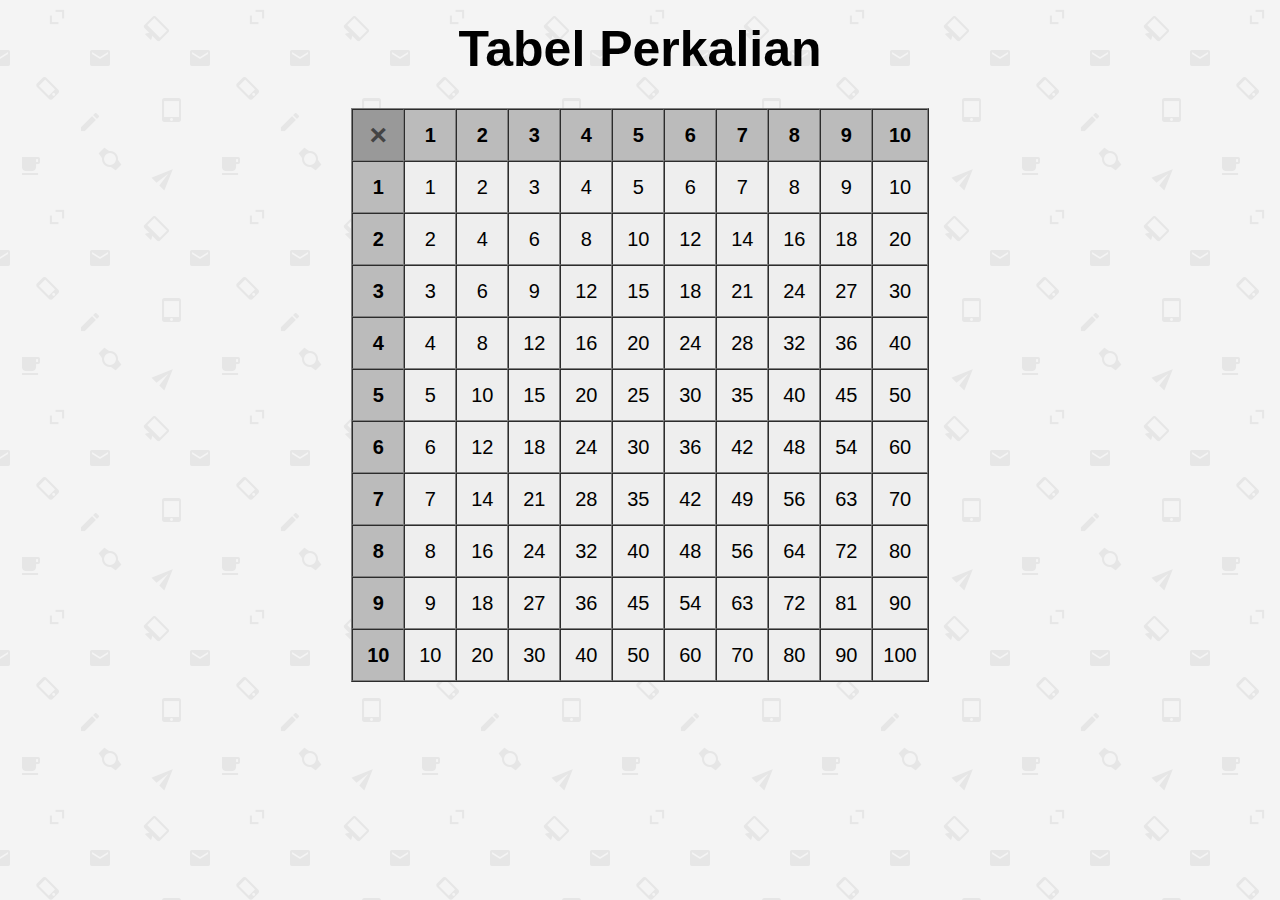
<file: tabel-perkalian/1.0/index.html>
<!DOCTYPE html>
<html lang="en">
  <head>
    <meta charset="UTF-8" />
    <meta name="viewport" content="width=device-width, initial-scale=1.0" />
    <title>Tabel Perkalian</title>
    <link rel="stylesheet" href="style.css" />
  </head>
  <body>
    <h1 class="title">Tabel Perkalian</h1>

    <table border="1" cellpadding="10px" cellspacing="0">
      <thead>
        <tr>
          <th class="times">&times;</th>
          <th>1</th>
          <th>2</th>
          <th>3</th>
          <th>4</th>
          <th>5</th>
          <th>6</th>
          <th>7</th>
          <th>8</th>
          <th>9</th>
          <th>10</th>
        </tr>
      </thead>
      <tbody>
        <tr>
          <th>1</th>
          <td>1</td>
          <td>2</td>
          <td>3</td>
          <td>4</td>
          <td>5</td>
          <td>6</td>
          <td>7</td>
          <td>8</td>
          <td>9</td>
          <td>10</td>
        </tr>
        <tr>
          <th>2</th>
          <td>2</td>
          <td>4</td>
          <td>6</td>
          <td>8</td>
          <td>10</td>
          <td>12</td>
          <td>14</td>
          <td>16</td>
          <td>18</td>
          <td>20</td>
        </tr>
        <tr>
          <th>3</th>
          <td>3</td>
          <td>6</td>
          <td>9</td>
          <td>12</td>
          <td>15</td>
          <td>18</td>
          <td>21</td>
          <td>24</td>
          <td>27</td>
          <td>30</td>
        </tr>
        <tr>
          <th>4</th>
          <td>4</td>
          <td>8</td>
          <td>12</td>
          <td>16</td>
          <td>20</td>
          <td>24</td>
          <td>28</td>
          <td>32</td>
          <td>36</td>
          <td>40</td>
        </tr>
        <tr>
          <th>5</th>
          <td>5</td>
          <td>10</td>
          <td>15</td>
          <td>20</td>
          <td>25</td>
          <td>30</td>
          <td>35</td>
          <td>40</td>
          <td>45</td>
          <td>50</td>
        </tr>
        <tr>
          <th>6</th>
          <td>6</td>
          <td>12</td>
          <td>18</td>
          <td>24</td>
          <td>30</td>
          <td>36</td>
          <td>42</td>
          <td>48</td>
          <td>54</td>
          <td>60</td>
        </tr>
        <tr>
          <th>7</th>
          <td>7</td>
          <td>14</td>
          <td>21</td>
          <td>28</td>
          <td>35</td>
          <td>42</td>
          <td>49</td>
          <td>56</td>
          <td>63</td>
          <td>70</td>
        </tr>
        <tr>
          <th>8</th>
          <td>8</td>
          <td>16</td>
          <td>24</td>
          <td>32</td>
          <td>40</td>
          <td>48</td>
          <td>56</td>
          <td>64</td>
          <td>72</td>
          <td>80</td>
        </tr>
        <tr>
          <th>9</th>
          <td>9</td>
          <td>18</td>
          <td>27</td>
          <td>36</td>
          <td>45</td>
          <td>54</td>
          <td>63</td>
          <td>72</td>
          <td>81</td>
          <td>90</td>
        </tr>
        <tr>
          <th>10</th>
          <td>10</td>
          <td>20</td>
          <td>30</td>
          <td>40</td>
          <td>50</td>
          <td>60</td>
          <td>70</td>
          <td>80</td>
          <td>90</td>
          <td>100</td>
        </tr>
      </tbody>
    </table>
  </body>
</html>
</file>
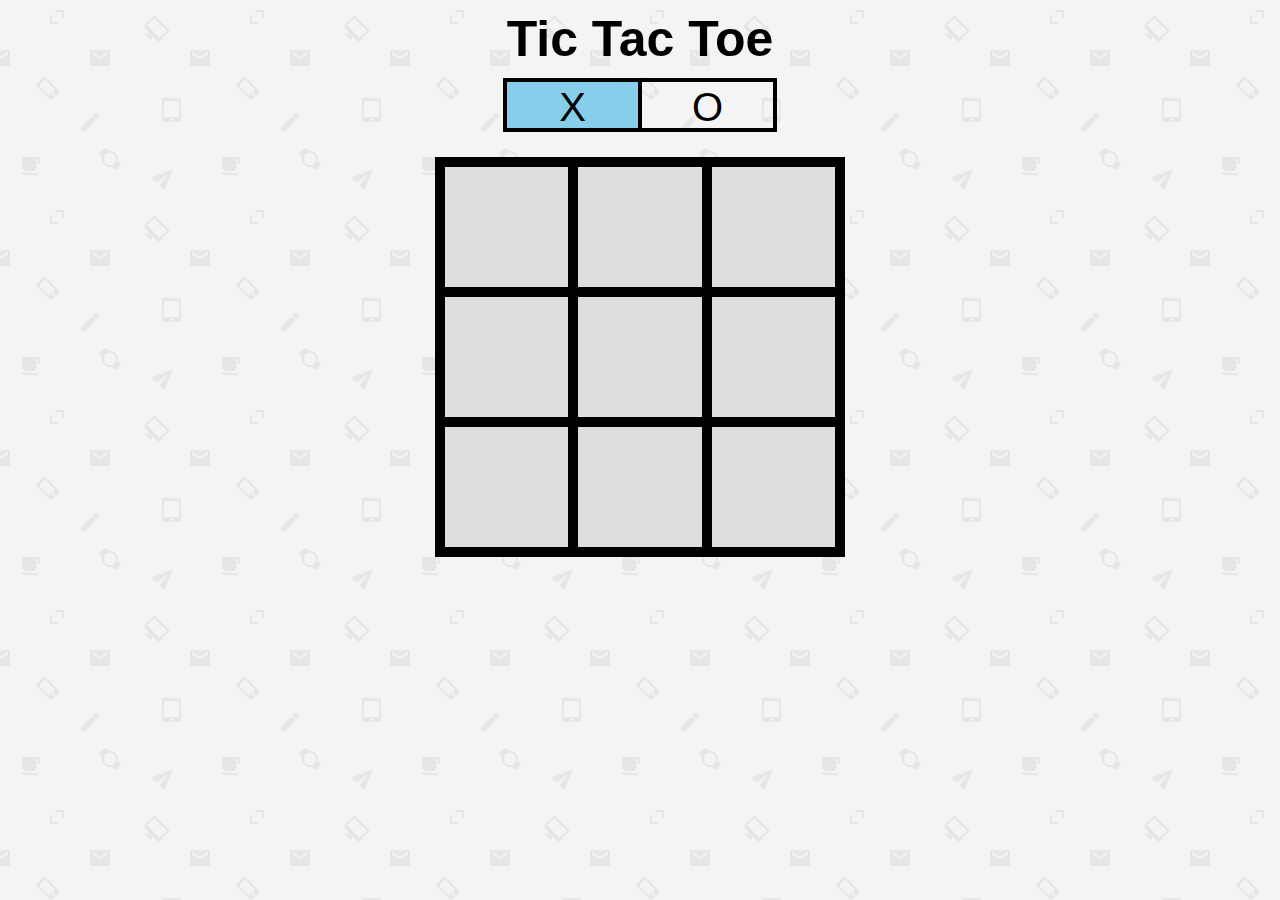
<file: tic-tac-toe/0.1/index.html>
<!DOCTYPE html>
<html lang="en">
  <head>
    <meta charset="UTF-8" />
    <meta name="viewport" content="width=device-width, initial-scale=1.0" />
    <title>Tic Tac Toe</title>
    <link rel="stylesheet" href="style.css" />
  </head>
  <body>
    <h1 class="title">Tic Tac Toe</h1>

    <!-- Turn Box -->
    <div class="turn-box" id="turn-box">
      <div class="x-turn active">X</div>
      <div class="o-turn">O</div>
    </div>

    <!-- Container -->
    <div class="container" id="container">
      <div class="cell"></div>
      <div class="cell"></div>
      <div class="cell"></div>
      <div class="cell"></div>
      <div class="cell"></div>
      <div class="cell"></div>
      <div class="cell"></div>
      <div class="cell"></div>
      <div class="cell"></div>
    </div>

    <!-- Restart Button -->
    <button class="restart"><a href="">Restart</a></button>

    <script src="script.js"></script>
  </body>
</html>
</file>
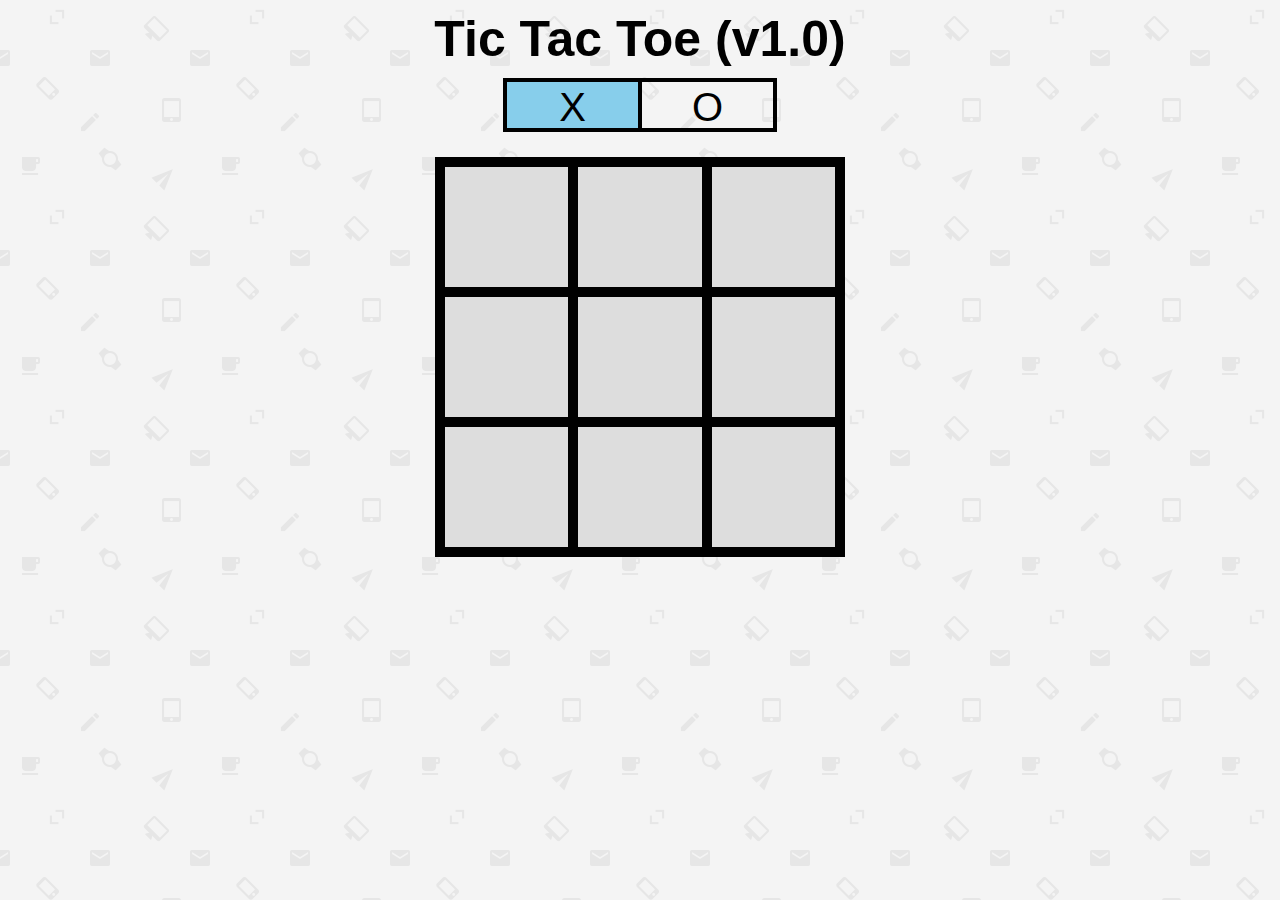
<file: tic-tac-toe/1.0/index.html>
<!DOCTYPE html>
<html lang="en">
  <head>
    <meta charset="UTF-8" />
    <meta name="viewport" content="width=device-width, initial-scale=1.0" />
    <title>Tic Tac Toe (v1.0)</title>
    <link rel="stylesheet" href="style.css" />
  </head>
  <body>
    <h1 class="title">Tic Tac Toe (v1.0)</h1>

    <!-- Turn Box -->
    <div class="turn-box" id="turn-box">
      <div class="x-turn active">X</div>
      <div class="o-turn">O</div>
    </div>

    <!-- Container -->
    <div class="container" id="container">
      <div class="cell"></div>
      <div class="cell"></div>
      <div class="cell"></div>
      <div class="cell"></div>
      <div class="cell"></div>
      <div class="cell"></div>
      <div class="cell"></div>
      <div class="cell"></div>
      <div class="cell"></div>
    </div>

    <!-- Restart Button -->
    <button class="restart"><a href="">Restart</a></button>

    <script src="script.js"></script>
  </body>
</html>
</file>
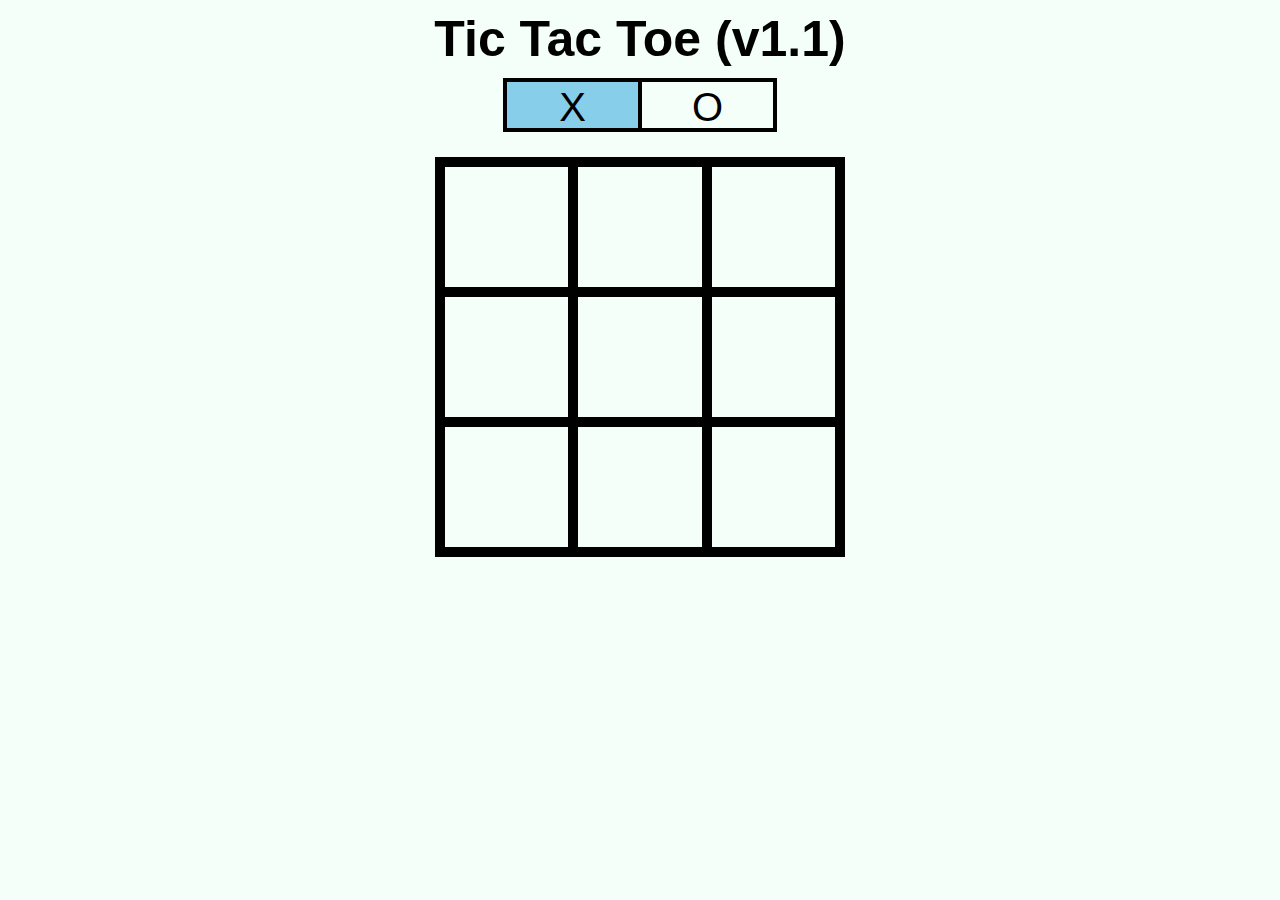
<file: tic-tac-toe/1.1/index.html>
<!DOCTYPE html>
<html lang="en">
  <head>
    <meta charset="UTF-8" />
    <meta name="viewport" content="width=device-width, initial-scale=1.0" />
    <title>Tic Tac Toe (v1.1)</title>
    <link rel="stylesheet" href="style.css" />
  </head>
  <body>
    <h1 class="title">Tic Tac Toe (v1.1)</h1>

    <!-- Turn Box -->
    <div class="turn-box" id="turn-box">
      <div class="x-turn active">X</div>
      <div class="o-turn">O</div>
    </div>

    <!-- Game Container -->
    <div class="container" id="container">
      <div class="cell"></div>
      <div class="cell"></div>
      <div class="cell"></div>
      <div class="cell"></div>
      <div class="cell"></div>
      <div class="cell"></div>
      <div class="cell"></div>
      <div class="cell"></div>
      <div class="cell"></div>
    </div>

    <!-- Restart Button -->
    <button class="restart"><a href="">Restart</a></button>

    <script src="script.js"></script>
  </body>
</html>
</file>
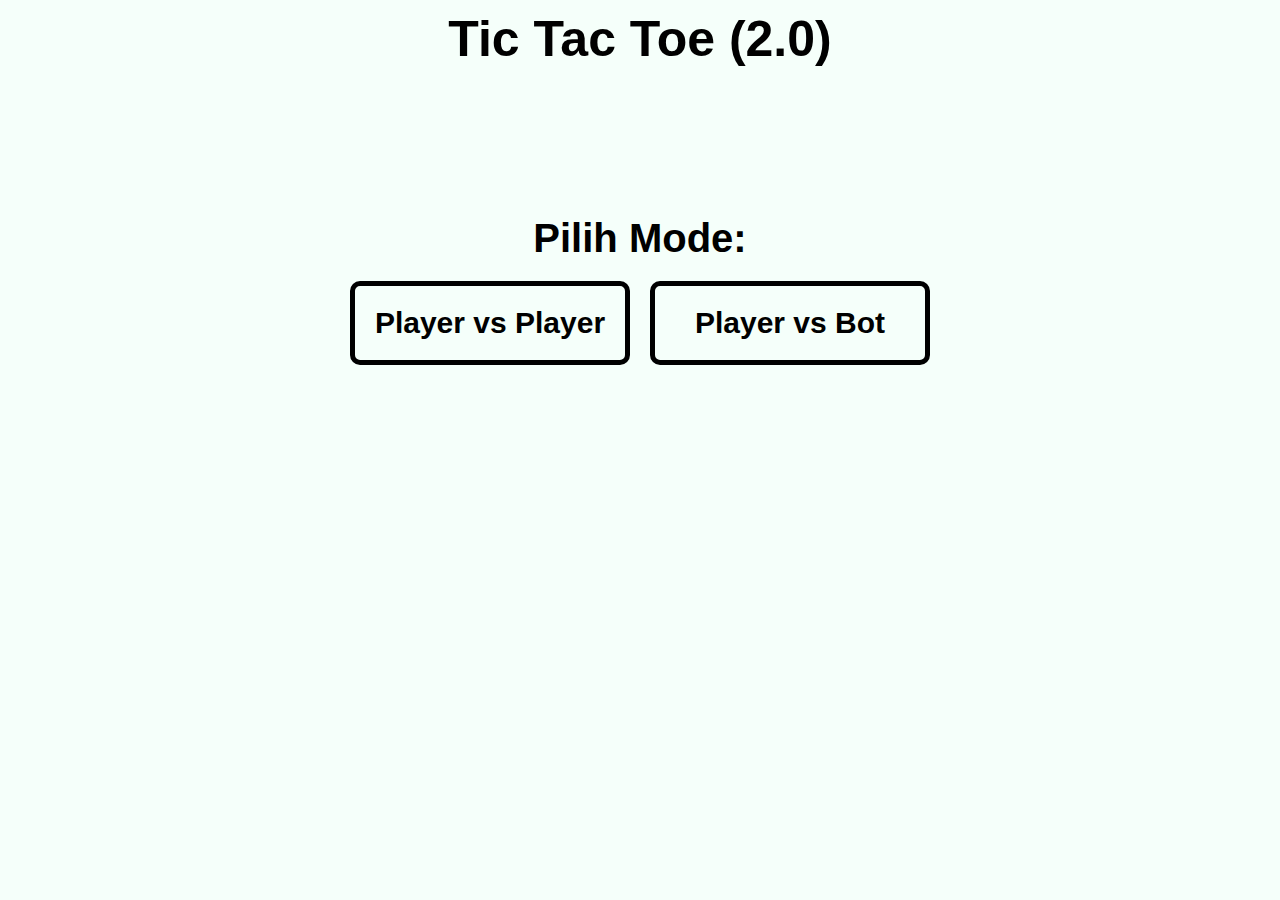
<file: tic-tac-toe/2.0/index.html>
<!DOCTYPE html>
<html lang="en">
  <head>
    <meta charset="UTF-8" />
    <meta name="viewport" content="width=device-width, initial-scale=1.0" />
    <title>Tic Tac Toe (2.0)</title>
    <link rel="stylesheet" href="style.css" />
  </head>
  <body>
    <h1 class="title">Tic Tac Toe (2.0)</h1>

    <!-- Two Modes Container -->
    <div class="two-modes-container" id="two-modes-container">
      <h2 class="select-mode-title">Pilih Mode:</h2>
      <div class="pvp-mode">Player vs Player</div>
      <div class="pve-mode">Player vs Bot</div>
    </div>

    <!-- Turn Box -->
    <div class="turn-box" id="turn-box">
      <div class="x-turn active">X</div>
      <div class="o-turn">O</div>
    </div>

    <!-- Game Container -->
    <div class="container" id="container">
      <div class="cell"></div>
      <div class="cell"></div>
      <div class="cell"></div>
      <div class="cell"></div>
      <div class="cell"></div>
      <div class="cell"></div>
      <div class="cell"></div>
      <div class="cell"></div>
      <div class="cell"></div>
    </div>

    <!-- Restart Button -->
    <button class="restart"><a href="">Restart</a></button>

    <script src="script.js"></script>
  </body>
</html>
</file>
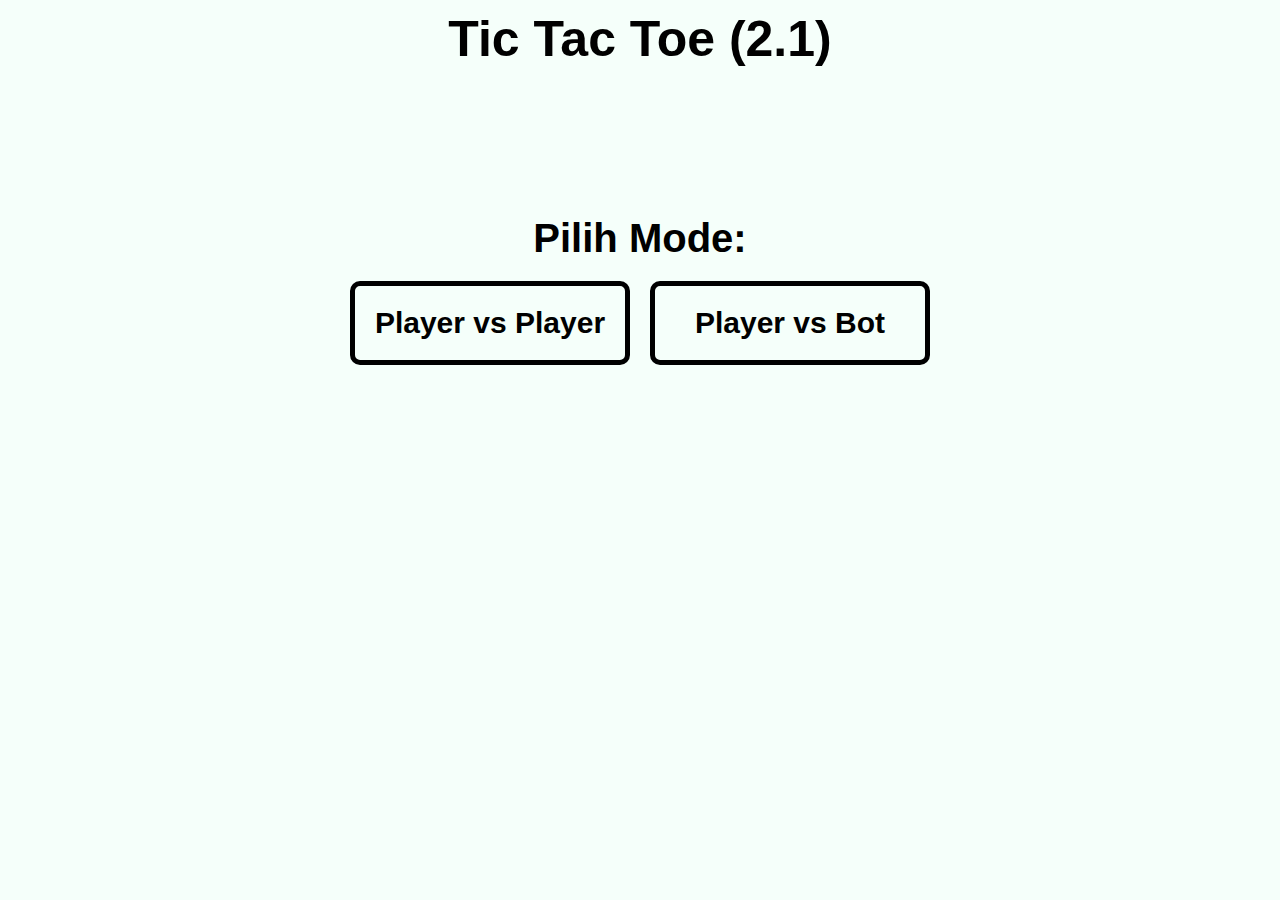
<file: tic-tac-toe/2.1/index.html>
<!DOCTYPE html>
<html lang="en">
  <head>
    <meta charset="UTF-8" />
    <meta name="viewport" content="width=device-width, initial-scale=1.0" />
    <title>Tic Tac Toe (2.1)</title>
    <link rel="stylesheet" href="style.css" />
  </head>
  <body>
    <h1 class="title">Tic Tac Toe (2.1)</h1>

    <!-- Two Modes Container -->
    <div class="two-modes-container" id="two-modes-container">
      <h2 class="select-mode-title">Pilih Mode:</h2>
      <div class="pvp-mode">Player vs Player</div>
      <div class="pve-mode">Player vs Bot</div>
    </div>

    <!-- Turn Box -->
    <div class="turn-box" id="turn-box">
      <div class="x-turn active">X</div>
      <div class="o-turn">O</div>
    </div>

    <!-- Game Container -->
    <div class="container" id="container">
      <div class="cell"></div>
      <div class="cell"></div>
      <div class="cell"></div>
      <div class="cell"></div>
      <div class="cell"></div>
      <div class="cell"></div>
      <div class="cell"></div>
      <div class="cell"></div>
      <div class="cell"></div>
    </div>

    <!-- Restart Button -->
    <button class="restart"><a href="">Restart</a></button>

    <script src="script.js"></script>
  </body>
</html>
</file>
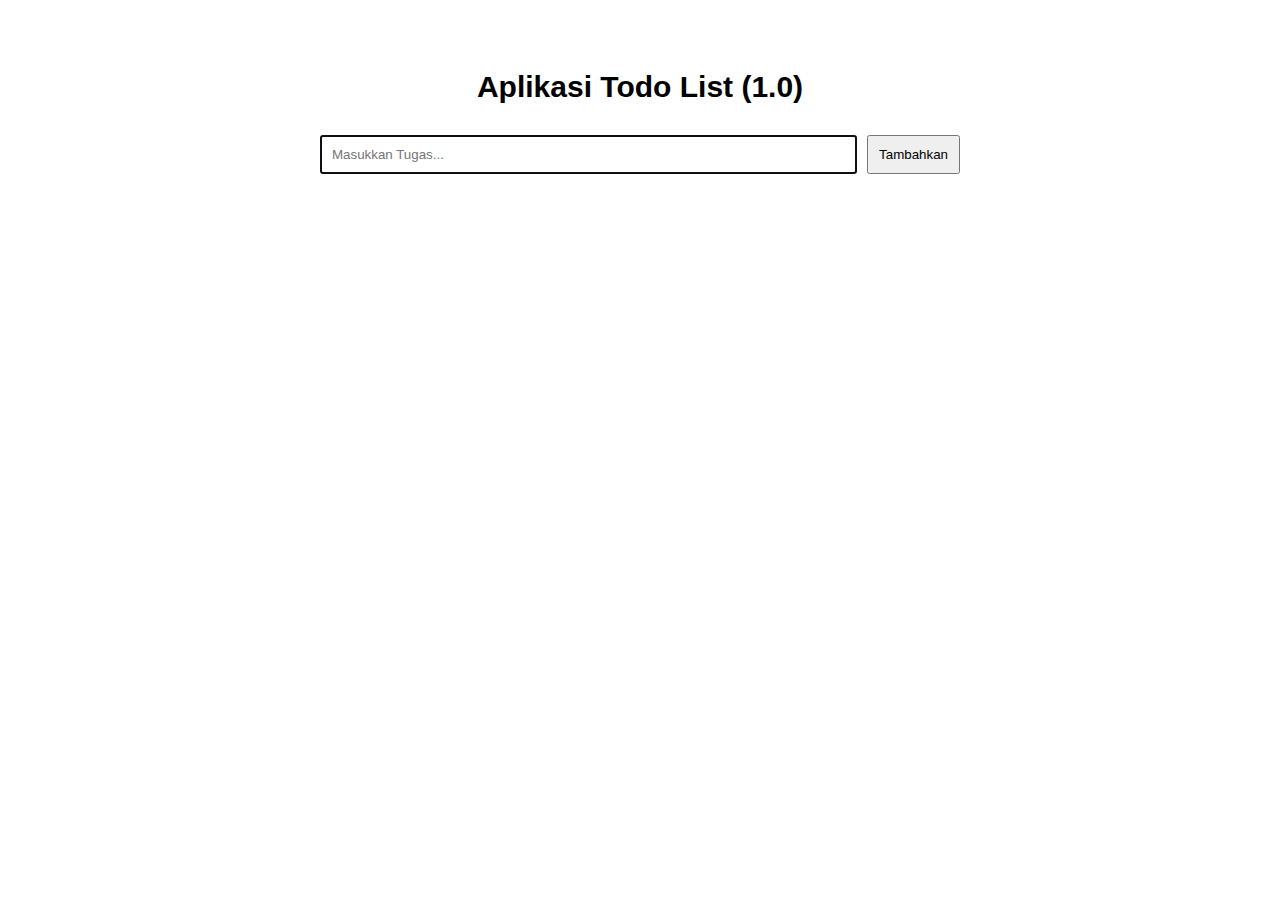
<file: todo-list/1.0/index.html>
<!DOCTYPE html>
<html lang="en">
  <head>
    <meta charset="UTF-8" />
    <meta name="viewport" content="width=device-width, initial-scale=1.0" />
    <title>Todo List (1.0)</title>
    <link rel="stylesheet" href="style.css" />
  </head>
  <body>
    <div class="container">
      <h1 id="title" class="title">Aplikasi Todo List (1.0)</h1>

      <div id="input-task-form">
        <input
          type="text"
          placeholder="Masukkan Tugas..."
          autofocus
          autocomplete="off"
          class="input-task"
          id="input-task"
        />
        <button id="add-task-button" class="add-task-button">Tambahkan</button>
      </div>

      <ul class="container-task" id="container-task"></ul>
    </div>

    <script src="script.js"></script>
  </body>
</html>
</file>
<file: tabel-perkalian/1.0/style.css>
/* CSS Reset */

* {
  font-family: cursive, sans-serif;
  margin: 0;
  padding: 0;
}

.title {
  margin: 20px 0 30px;
  text-align: center;
  font-size: 50px;
}

body {
  background-image: url(./pattern.png);
}

/* Section: Lesson Name */

table {
  margin: auto;
  text-align: center;
}

table th,
table td {
  padding: 10px;
  width: 30px;
  height: 30px;
  font-size: 20px;
  line-height: 30px;
}

table th {
  background-color: #bbb;
}

table td {
  background-color: #eee;
}

table .times {
  background-color: #999;
  color: #444;
  font-size: 30px;
}

/* Media Queries */

/* Laptop (saat ini tidak diperlukan) */

/* Tablet */
@media (max-width: 768px) {
  .title {
    font-size: 40px;
  }

  table th,
  table td {
    padding: 10px;
    width: 25px;
    height: 25px;
    font-size: 22px;
    line-height: 25px;
  }
}

/* Mobile Phone */
@media (max-width: 450px) {
  .title {
    font-size: 35px;
  }

  table th,
  table td {
    padding: 7px;
    width: 20px;
    height: 20px;
    font-size: 15px;
    line-height: 20px;
  }
}
</file>
<file: tic-tac-toe/0.1/style.css>
/* CSS Reset */

* {
  font-family: sans-serif;
  margin: 0;
  padding: 0;
}

.title {
  margin: 10px 0 10px;
  text-align: center;
  font-size: 50px;
}

body {
  background-image: url("./pattern.png");
}

/* Turn Box */

.turn-box {
  width: 380px;
  height: 50px;
  border: 2px solid black;
  margin: 0 auto 25px;
  display: flex;
}

.turn-box * {
  display: inline-block;
  border: 2px solid black;
  text-align: center;
  font-size: 40px;
  line-height: 50px;
  flex: 1;
}

.turn-box *.active {
  background-color: skyblue;
}

/* Container */

.container {
  position: relative;
  width: 480px;
  height: 470px;
  border: 5px solid black;
  display: grid;
  grid-template-columns: 1fr 1fr 1fr;
  grid-template-rows: 1fr 1fr 1fr;
  place-content: stretch stretch;
  place-items: stretch stretch;
  margin: auto;
  font-weight: bold;
}

.container .cell {
  display: flex;
  justify-content: center;
  align-items: center;
  transition: all 0.3s;
  background-color: #ddd;
  border: 5px solid black;
  font-size: 100px;
  cursor: pointer;
  box-sizing: border-box;
}

.container .cell:hover {
  background-color: skyblue;
}

.container.ended::after {
  position: absolute;
  content: "";
  display: block;
  top: 0;
  left: 0;
  bottom: 0;
  right: 0;
  background-color: red;
  opacity: 0;
}

/* Restart Button */

.restart {
  display: none;
  margin: 20px auto 0;
  font-size: 30px;
  border-radius: 10px;
  border: 5px solid black;
  cursor: pointer;
}

.restart a {
  padding: 10px 20px;
  text-decoration: none;
  color: black;
  font-weight: bold;
  flex: 1;
}

.restart.game-over {
  display: flex;
}

/* Media Queries */

/* Laptop */
@media (max-width: 1336px) {
  .turn-box {
    width: 270px;
    font-size: 15px;
  }

  .turn-box * {
    line-height: 50px;
  }

  .container {
    width: 400px;
    height: 390px;
  }

  .container .cell {
    font-size: 60px;
  }

  .restart {
    border-width: 3.5px;
  }

  .restart a {
    padding: 8px 13px;
    font-size: 30px;
  }
}

/* Tablet */
@media (max-width: 768px) {
  .turn-box {
    width: 270px;
    font-size: 15px;
  }

  .turn-box * {
    line-height: 50px;
  }

  .container .cell {
    font-size: 60px;
  }

  .restart {
    border-width: 3.5px;
  }

  .restart a {
    padding: 8px 13px;
    font-size: 30px;
  }
}

/* Mobile Phone */
@media (max-width: 450px) {
  .turn-box {
    width: 210px;
    height: 50px;
    font-size: 20px;
  }

  .turn-box * {
    line-height: 50px;
  }

  .container {
    width: 300px;
    height: 270px;
  }

  .container .cell {
    font-size: 50px;
  }

  .restart {
    border-width: 3.5px;
  }

  .restart a {
    font-size: 20px;
  }
}
</file>
<file: tic-tac-toe/1.0/style.css>
/* CSS Reset */

* {
  font-family: sans-serif;
  margin: 0;
  padding: 0;
}

.title {
  margin: 10px 0 10px;
  text-align: center;
  font-size: 50px;
}

body {
  background-image: url("./pattern.png");
}

/* Turn Box */

.turn-box {
  width: 380px;
  height: 50px;
  border: 2px solid black;
  margin: 0 auto 25px;
  display: flex;
}

.turn-box * {
  display: inline-block;
  border: 2px solid black;
  text-align: center;
  font-size: 40px;
  line-height: 50px;
  flex: 1;
}

.turn-box *.active {
  background-color: skyblue;
}

/* Container */

.container {
  position: relative;
  width: 480px;
  height: 470px;
  border: 5px solid black;
  display: grid;
  grid-template-columns: 1fr 1fr 1fr;
  grid-template-rows: 1fr 1fr 1fr;
  place-content: stretch stretch;
  place-items: stretch stretch;
  margin: auto;
  font-weight: bold;
}

.container .cell {
  display: flex;
  justify-content: center;
  align-items: center;
  transition: all 0.3s;
  background-color: #ddd;
  border: 5px solid black;
  font-size: 100px;
  cursor: pointer;
  box-sizing: border-box;
}

.container .cell:hover {
  background-color: skyblue;
}

.container.ended::after {
  position: absolute;
  content: "";
  display: block;
  top: 0;
  left: 0;
  bottom: 0;
  right: 0;
  background-color: red;
  opacity: 0;
}

/* Restart Button */

.restart {
  display: none;
  margin: 20px auto 0;
  font-size: 30px;
  border-radius: 10px;
  border: 5px solid black;
  cursor: pointer;
}

.restart a {
  padding: 10px 20px;
  text-decoration: none;
  color: black;
  font-weight: bold;
  flex: 1;
}

.restart.game-over {
  display: flex;
}

/* Media Queries */

/* Laptop */
@media (max-width: 1336px) {
  .turn-box {
    width: 270px;
    font-size: 15px;
  }

  .turn-box * {
    line-height: 50px;
  }

  .container {
    width: 400px;
    height: 390px;
  }

  .container .cell {
    font-size: 60px;
  }

  .restart {
    border-width: 3.5px;
  }

  .restart a {
    padding: 8px 13px;
    font-size: 30px;
  }
}

/* Tablet */
@media (max-width: 768px) {
  .turn-box {
    width: 270px;
    font-size: 15px;
  }

  .turn-box * {
    line-height: 50px;
  }

  .container .cell {
    font-size: 60px;
  }

  .restart {
    border-width: 3.5px;
  }

  .restart a {
    padding: 8px 13px;
    font-size: 30px;
  }
}

/* Mobile Phone */
@media (max-width: 450px) {
  .turn-box {
    width: 210px;
    height: 50px;
    font-size: 20px;
  }

  .turn-box * {
    line-height: 50px;
  }

  .container {
    width: 300px;
    height: 270px;
  }

  .container .cell {
    font-size: 50px;
  }

  .restart {
    border-width: 3.5px;
  }

  .restart a {
    font-size: 20px;
  }
}
</file>
<file: tic-tac-toe/1.1/style.css>
/* CSS Reset */

* {
  font-family: sans-serif;
  margin: 0;
  padding: 0;
  user-select: none;
}

body {
  background-color: mintcream;
}

/* Title */

.title {
  margin: 10px 0 10px;
  text-align: center;
  font-size: 50px;
}

/* Turn Box */

.turn-box {
  position: relative;
  width: 380px;
  height: 50px;
  border: 2px solid black;
  margin: 0 auto 25px;
  display: flex;
}

.turn-box * {
  display: inline-block;
  border: 2px solid black;
  text-align: center;
  font-size: 40px;
  line-height: 50px;
  flex: 1;
}

.turn-box::after {
  content: "";
  display: block;
  position: absolute;
  left: 0;
  width: 50%;
  height: 100%;
  background-color: skyblue;
  z-index: -9999;
  transition: 0.3s;
}

.turn-box.x-turn::after {
  left: 0;
}

.turn-box.o-turn::after {
  left: 50%;
}

.turn-box.ended::after {
  display: none;
}

/* Container */

.container {
  position: relative;
  width: 480px;
  height: 470px;
  border: 5px solid black;
  display: grid;
  grid-template-columns: 1fr 1fr 1fr;
  grid-template-rows: 1fr 1fr 1fr;
  place-content: stretch stretch;
  place-items: stretch stretch;
  margin: auto;
  font-weight: bold;
}

.container .cell {
  display: flex;
  justify-content: center;
  align-items: center;
  transition: all 0.3s;
  border: 5px solid black;
  font-size: 0;
  cursor: pointer;
  box-sizing: border-box;
}

.container .cell.filled {
  font-size: 100px;
}

.container .cell:hover {
  background-color: skyblue;
}

.container.ended::after {
  position: absolute;
  content: "";
  display: block;
  top: 0;
  left: 0;
  bottom: 0;
  right: 0;
  opacity: 0;
}

/* Restart Button */

.restart {
  display: none;
  margin: 20px auto 0;
  font-size: 30px;
  border-radius: 10px;
  border: 5px solid black;
  cursor: pointer;
}

.restart a {
  padding: 10px 20px;
  text-decoration: none;
  color: black;
  font-weight: bold;
  flex: 1;
}

.restart.game-over {
  display: flex;
}

/* Media Queries */

/* Laptop */
@media (max-width: 1336px) {
  .turn-box {
    width: 270px;
    font-size: 15px;
  }

  .turn-box * {
    line-height: 50px;
  }

  .container {
    width: 400px;
    height: 390px;
  }

  .container .cell.filled {
    font-size: 60px;
  }

  .restart {
    border-width: 3.5px;
  }

  .restart a {
    padding: 8px 13px;
    font-size: 30px;
  }
}

/* Tablet */
@media (max-width: 768px) {
  .turn-box {
    width: 270px;
    font-size: 15px;
  }

  .turn-box * {
    line-height: 50px;
  }

  .container .cell.filled {
    font-size: 60px;
  }

  .restart {
    border-width: 3.5px;
  }

  .restart a {
    padding: 8px 13px;
    font-size: 30px;
  }
}

/* Mobile Phone */
@media (max-width: 450px) {
  .turn-box {
    width: 210px;
    height: 50px;
    font-size: 20px;
  }

  .turn-box * {
    line-height: 50px;
  }

  .container {
    width: 300px;
    height: 270px;
  }

  .container .cell.filled {
    font-size: 50px;
  }

  .restart {
    border-width: 3.5px;
  }

  .restart a {
    font-size: 20px;
  }
}
</file>
<file: tic-tac-toe/2.0/style.css>
/* CSS Reset */

* {
  font-family: sans-serif;
  margin: 0;
  padding: 0;
  user-select: none;
}

body {
  background-color: mintcream;
}

/* Title */

.title {
  position: fixed;
  top: 0;
  left: 0;
  right: 0;
  margin: 10px auto;
  text-align: center;
  font-size: 50px;
}

/* Two Modes Container */

.two-modes-container {
  width: 600px;
  height: 180px;
  margin: 200px auto;
  display: flex;
  flex-wrap: wrap;
  justify-content: center;
  align-items: center;
  align-content: center;
  text-align: center;
}

.two-modes-container .select-mode-title {
  margin: 10px;
  width: 100%;
  font-size: 40px;
}

.two-modes-container div {
  width: 100%;
  margin: 10px;
  padding: 20px 5px;
  border: 5px solid black;
  border-radius: 10px;
  display: flex;
  justify-content: center;
  align-items: center;
  flex: 1;
  font-size: 30px;
  font-weight: bold;
  cursor: pointer;
  transition: 0.3s;
}

.two-modes-container div:hover {
  background-color: lightblue;
}

/* Turn Box */

.turn-box {
  width: 380px;
  height: 50px;
  display: none;
  position: relative;
  margin: 100px auto 25px;
  border: 2px solid black;
}

.turn-box * {
  display: flex;
  justify-content: center;
  align-items: center;
  border: 2px solid black;
  font-size: 40px;
  flex: 1;
}

.turn-box::after {
  content: "";
  display: block;
  width: 50%;
  height: 100%;
  position: absolute;
  left: 0;
  z-index: -9999;
  background-color: skyblue;
  transition: 0.3s;
}

.turn-box.x-turn::after {
  left: 0;
}

.turn-box.o-turn::after {
  left: 50%;
}

.turn-box.ended::after {
  display: none;
}

/* Container */

.container {
  width: 480px;
  height: 470px;
  margin: auto;
  border: 5px solid black;
  display: none;
  grid-template-columns: 1fr 1fr 1fr;
  grid-template-rows: 1fr 1fr 1fr;
  place-content: stretch stretch;
  place-items: stretch stretch;
  position: relative;
  font-weight: bold;
}

.container .cell {
  border: 5px solid black;
  box-sizing: border-box;
  display: flex;
  justify-content: center;
  align-items: center;
  font-size: 0;
  cursor: pointer;
  transition: 0.3s;
}

.container .cell.filled {
  font-size: 100px;
}

.container .cell:hover {
  background-color: skyblue;
}

.container.ended::after {
  content: "";
  display: block;
  position: absolute;
  top: 0;
  left: 0;
  bottom: 0;
  right: 0;
  opacity: 0;
}

/* Restart Button */

.restart {
  margin: 20px auto 0;
  border: 5px solid black;
  border-radius: 10px;
  display: none;
  font-size: 30px;
  cursor: pointer;
}

.restart:hover {
  background-color: lightblue;
}

.restart a {
  padding: 10px 20px;
  flex: 1;
  color: black;
  text-decoration: none;
  font-weight: bold;
}

.restart.game-over {
  display: flex;
}

/* Media Queries */

/* Laptop */
@media (max-width: 1336px) {
  .turn-box {
    width: 270px;
    font-size: 15px;
  }

  .container {
    width: 400px;
    height: 390px;
  }

  .container .cell.filled {
    font-size: 60px;
  }

  .restart {
    border-width: 3.5px;
  }

  .restart a {
    padding: 8px 13px;
    font-size: 30px;
  }
}

/* Tablet */
@media (max-width: 768px) {
  .turn-box {
    width: 270px;
    font-size: 15px;
  }

  .container .cell.filled {
    font-size: 60px;
  }

  .restart {
    border-width: 3.5px;
  }

  .restart a {
    padding: 8px 13px;
    font-size: 30px;
  }

  .two-modes-container {
    width: 500px;
  }

  .two-modes-container div {
    flex: none;
    width: 70%;
    padding: 15px 5px;
  }
}

/* Mobile Phone */
@media (max-width: 450px) {
  .title {
    font-size: 40px;
  }

  .turn-box {
    width: 210px;
    height: 50px;
    font-size: 20px;
  }

  .container {
    width: 300px;
    height: 270px;
  }

  .container .cell.filled {
    font-size: 50px;
  }

  .restart {
    border-width: 3.5px;
  }

  .restart a {
    font-size: 20px;
  }
}
</file>
<file: tic-tac-toe/2.1/style.css>
/* CSS Reset */

* {
  font-family: sans-serif;
  margin: 0;
  padding: 0;
  user-select: none;
}

body {
  background-color: mintcream;
}

/* Title */

.title {
  position: fixed;
  top: 0;
  left: 0;
  right: 0;
  margin: 10px auto;
  text-align: center;
  font-size: 50px;
}

/* Two Modes Container */

.two-modes-container {
  width: 600px;
  height: 180px;
  margin: 200px auto;
  display: flex;
  flex-wrap: wrap;
  justify-content: center;
  align-items: center;
  align-content: center;
  text-align: center;
}

.two-modes-container .select-mode-title {
  margin: 10px;
  width: 100%;
  font-size: 40px;
}

.two-modes-container div {
  width: 100%;
  margin: 10px;
  padding: 20px 5px;
  border: 5px solid black;
  border-radius: 10px;
  display: flex;
  justify-content: center;
  align-items: center;
  flex: 1;
  font-size: 30px;
  font-weight: bold;
  cursor: pointer;
  transition: 0.3s;
}

.two-modes-container div:hover {
  background-color: lightblue;
}

/* Turn Box */

.turn-box {
  width: 380px;
  height: 50px;
  display: none;
  position: relative;
  margin: 100px auto 25px;
  border: 2px solid black;
}

.turn-box * {
  display: flex;
  justify-content: center;
  align-items: center;
  border: 2px solid black;
  font-size: 40px;
  flex: 1;
}

.turn-box::after {
  content: "";
  display: block;
  width: 50%;
  height: 100%;
  position: absolute;
  left: 0;
  z-index: -9999;
  background-color: skyblue;
  transition: 0.3s;
}

.turn-box.x-turn::after {
  left: 0;
}

.turn-box.o-turn::after {
  left: 50%;
}

.turn-box.ended::after {
  display: none;
}

/* Container */

.container {
  width: 480px;
  height: 470px;
  margin: auto;
  border: 5px solid black;
  display: none;
  grid-template-columns: 1fr 1fr 1fr;
  grid-template-rows: 1fr 1fr 1fr;
  place-content: stretch stretch;
  place-items: stretch stretch;
  position: relative;
  font-weight: bold;
}

.container .cell {
  border: 5px solid black;
  box-sizing: border-box;
  display: flex;
  justify-content: center;
  align-items: center;
  font-size: 0;
  cursor: pointer;
  transition: 0.3s;
}

.container .cell.filled {
  font-size: 100px;
}

.container .cell:hover {
  background-color: skyblue;
}

.container.ended::after {
  content: "";
  display: block;
  position: absolute;
  top: 0;
  left: 0;
  bottom: 0;
  right: 0;
  opacity: 0;
}

/* Restart Button */

.restart {
  margin: 20px auto 0;
  border: 5px solid black;
  border-radius: 10px;
  display: none;
  font-size: 30px;
  cursor: pointer;
}

.restart:hover {
  background-color: lightblue;
}

.restart a {
  padding: 10px 20px;
  flex: 1;
  color: black;
  text-decoration: none;
  font-weight: bold;
}

.restart.game-over {
  display: flex;
}

/* Media Queries */

/* Laptop */
@media (max-width: 1336px) {
  .turn-box {
    width: 270px;
    font-size: 15px;
  }

  .container {
    width: 400px;
    height: 390px;
  }

  .container .cell.filled {
    font-size: 60px;
  }

  .restart {
    border-width: 3.5px;
  }

  .restart a {
    padding: 8px 13px;
    font-size: 30px;
  }
}

/* Tablet */
@media (max-width: 768px) {
  .turn-box {
    width: 270px;
    font-size: 15px;
  }

  .container .cell.filled {
    font-size: 60px;
  }

  .restart {
    border-width: 3.5px;
  }

  .restart a {
    padding: 8px 13px;
    font-size: 30px;
  }

  .two-modes-container {
    width: 500px;
  }

  .two-modes-container div {
    flex: none;
    width: 70%;
    padding: 15px 5px;
  }
}

/* Mobile Phone */
@media (max-width: 450px) {
  .title {
    font-size: 40px;
  }

  .turn-box {
    width: 210px;
    height: 50px;
    font-size: 20px;
  }

  .container {
    width: 300px;
    height: 270px;
  }

  .container .cell.filled {
    font-size: 50px;
  }

  .restart {
    border-width: 3.5px;
  }

  .restart a {
    font-size: 20px;
  }
}
</file>
<file: todo-list/1.0/style.css>
/* CSS Reset */

* {
  margin: 0;
  padding: 0;
  font-family: sans-serif;
}

/* Input Form Style */

.container {
  width: 50%;
  margin: 40px auto;
  padding: 30px;
  text-align: center;
}

.title {
  text-align: center;
  font-size: 40px;
  margin: 0 auto 30px;
}

.container #input-task-form {
  display: flex;
  justify-content: center;
  align-items: center;
  height: 40px;
}

.container #input-task-form input {
  flex: 10;
  padding: 10px;
}

.container #input-task-form .add-task-button {
  display: flex;
  justify-content: center;
  align-items: center;
  margin-left: 10px;
  padding: 10px;
  border-radius: 3px solid black;
  box-sizing: border-box;
  flex: 1;
}

.container .add-task-button:hover {
  background-color: lightblue;
  cursor: pointer;
}

/* Task Style */

.container .container-task {
  display: flex;
  flex-wrap: wrap;
  justify-content: space-between;
  align-items: center;
  margin: 30px auto 0;
  box-sizing: border-box;
  list-style: none;
  font-size: 30px;
}

.container .container-task .task {
  width: 100%;
  display: flex;
  justify-content: space-between;
  margin: 8px auto;
  padding: 10px;
  border: 1px solid black;
  border-radius: 3px;
  text-align: left;
}

.container .container-task .task span {
  width: 100px;
  padding-left: 10px;
  overflow-wrap: break-word;
  flex: 1;
}

.container .container-task .task .check-task {
  width: 30px;
  cursor: pointer;
}

.container .container-task .task .delete-task {
  width: 30px;
  height: 30px;
  margin-right: 5px;
  padding: 5px;
  border: 1px solid black;
  border-radius: 50%;
  text-align: center;
  line-height: 25px;
  text-decoration: none;
  color: black;
  cursor: pointer;
}

.container .container-task .task .delete-task:hover {
  background-color: red;
  color: whitesmoke;
}

.container .container-task .task.checked span {
  text-decoration: line-through;
}

/* Media Queries */

/* Laptop */
@media (max-width: 1336px) {
  .title {
    font-size: 30px;
  }
}

/* Tablet */
@media (max-width: 768px) {
  .title {
    font-size: 22px;
  }

  .container {
    width: 80%;
  }

  .container .container-task .task {
    font-size: 20px;
  }

  .container .container-task .task span {
    padding-left: 10px;
    flex: 1;
  }

  .container .container-task .task .check-task {
    width: 25px;
  }

  .container .container-task .task .delete-task {
    width: 15px;
    height: 15px;
    line-height: 10px;
  }
}

/* Mobile Phone */
@media (max-width: 450px) {
  .title {
    font-size: 18px;
  }

  .container #input-task-form input {
    flex: 5;
    padding: 5px;
    font-size: 11px;
  }

  .container #input-task-form .add-task-button {
    font-size: 11px;
    padding: 5px;
  }

  .container {
    width: 80%;
  }

  .container .container-task {
    margin-top: 0;
  }

  .container .container-task .task {
    font-size: 15px;
    line-height: 23px;
  }

  .container .container-task .task span {
    flex: 1;
  }

  .container .container-task .task .check-task {
    width: 22px;
    height: 22px;
  }

  .container .container-task .task .delete-task {
    width: 8px;
    height: 8px;
    line-height: 7px;
    margin-left: 5px;
  }
}
</file>
